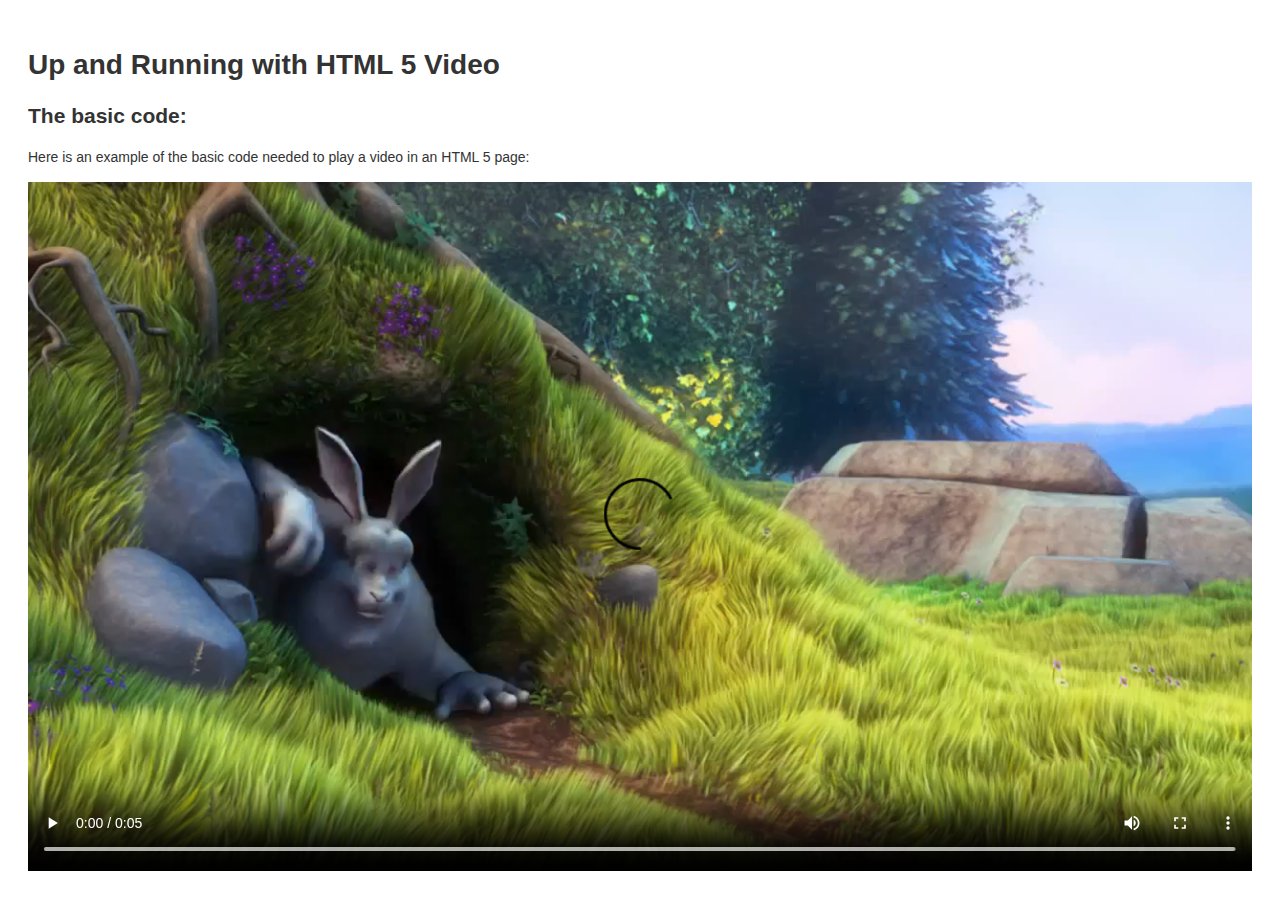
<file: index.html>
<!doctype html>
<html>
  <head>
    <meta charset="UTF-8">
    <title>Playing video hello world</title>
    <link rel="stylesheet" href="style.css">
  </head>
  <body>
    <div class=".container">
      <h1>Up and Running with HTML 5 Video </h1>
      <h2>The basic code:</h2>
      <p>Here is an example of the basic code needed to play a video in an HTML 5 page:</p>

      <!-- Insert video code here -->
      <video width = “1280” height= “720” controls>
        <source src ="video/SampleVideo_1280x720_1mb.mp4" type ="video/mp4">
        Your browser doesn’t support HTML 5 video.
      </video>
    </div>
  </body>
</html>
</file>
<file: style.css>
html {
  background-color: #eeeeee;
}

body {
  margin: 0 auto;
  padding: 2em;
  max-width: 100%;
  font-family: "Helvetica", Arial, sans-serif;
  font-size: 14px;
  line-height: 1.5em;
  color: #333333;
  background-color: #ffffff;
  -webkit-box-shadow: 0 0 12px rgba(0, 0, 0, 0.4);
  -moz-box-shadow: 0 0 12px rgba(0, 0, 0, 0.4);
  box-shadow: 0 0 12px rgba(0, 0, 0, 0.4);
}

h1, h2, h3, h4, h5, h6 {
  line-height: 1.3em;
}
.container{
  height: auto;
  min-height: 100%;
  width: 90%;
  margin: 0 auto;
}

video { 
  width:100%;
  max-width:100%;
  height:auto;
}
</file>
